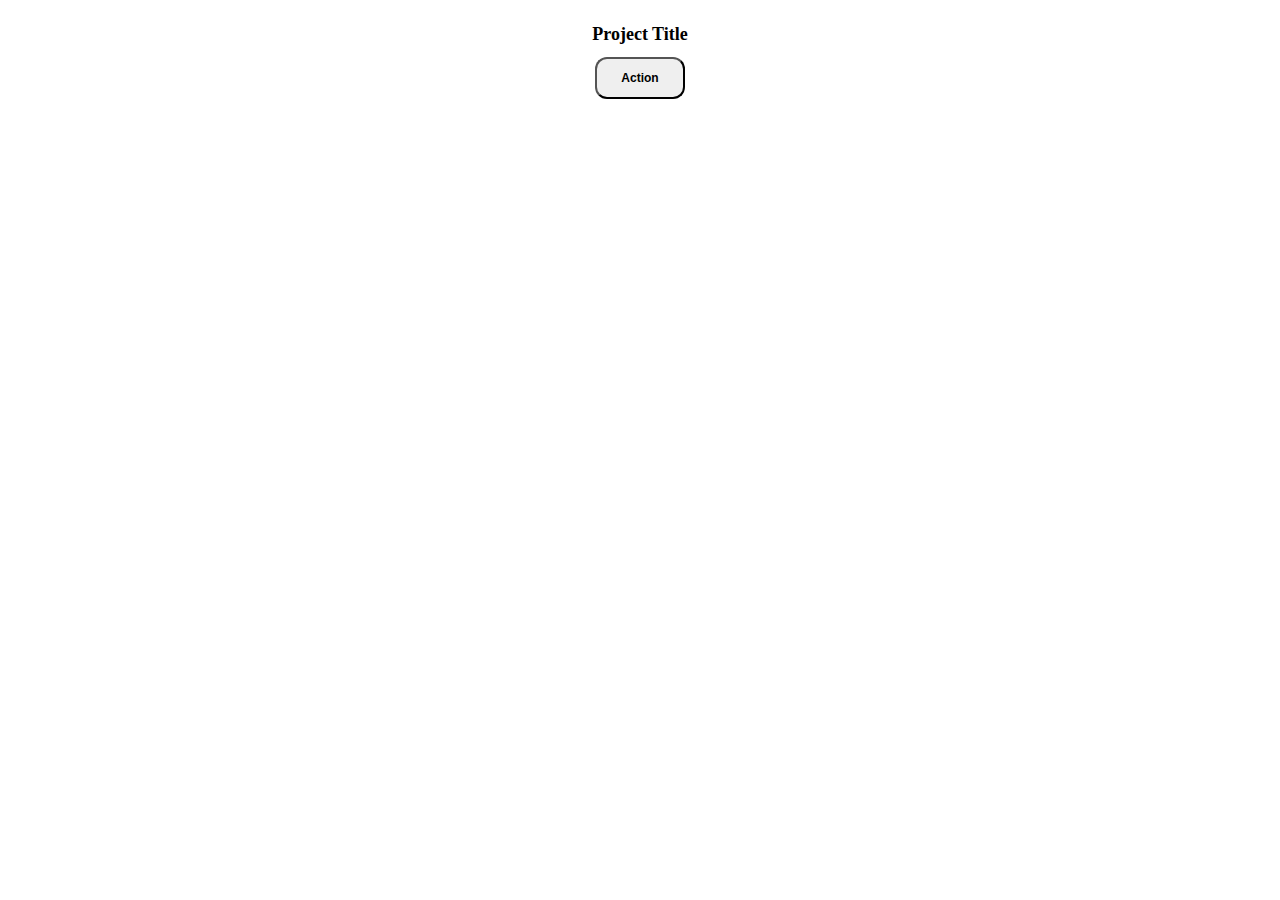
<file: base-template/index.html>
<!doctype html>
<html lang="zh-CN">
  <head>
    <meta charset="UTF-8">
    <title>Project title</title>
    <link rel="stylesheet" href="styles.css">
    <script defer src="index.js"></script>
  </head>
  <body>
    <main>
      <section class="control debug">
        <h1>Project Title</h1>
        <button>Action</button>
      </section>
      <section class="container debug"></section>
    </main>
  </body>
</html>
</file>
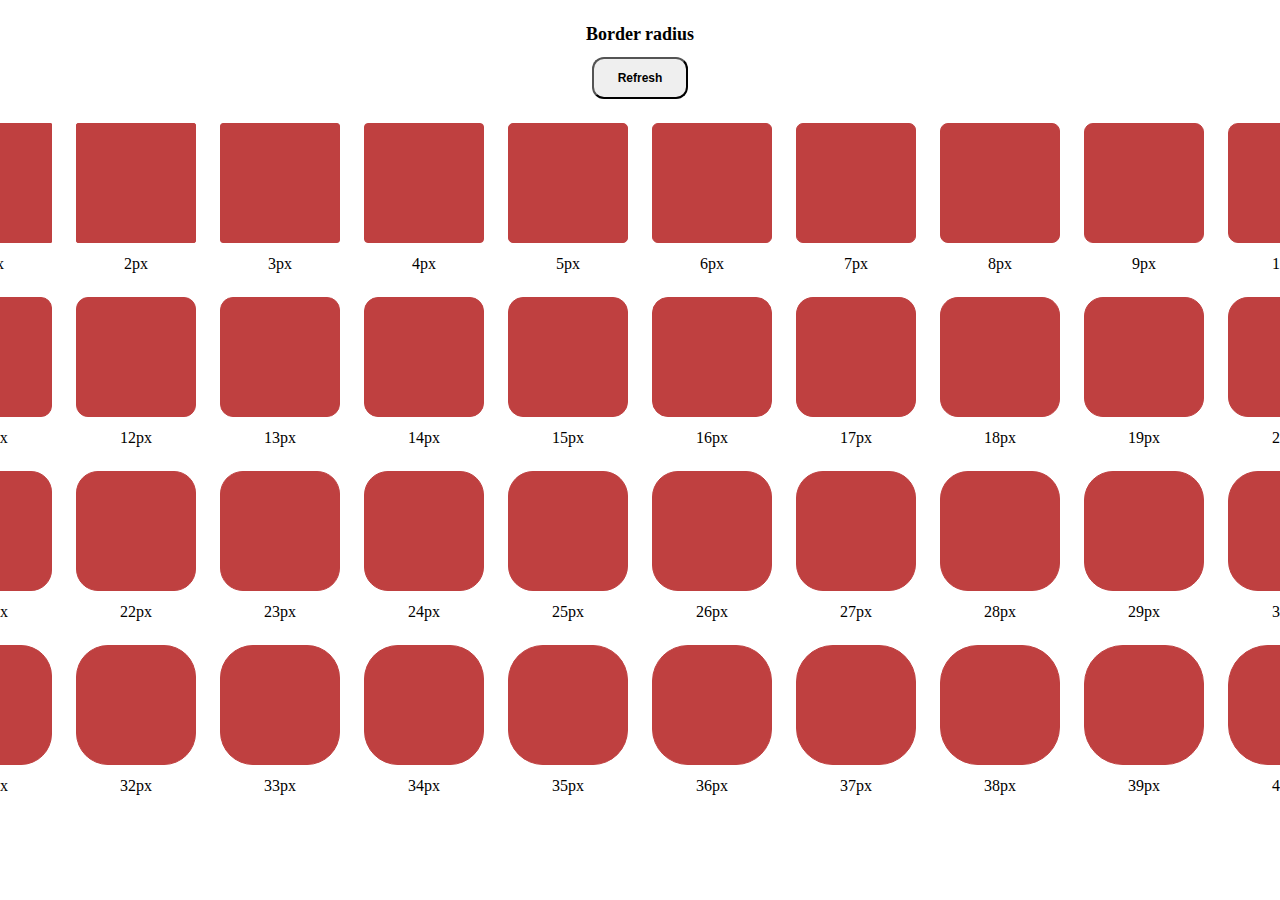
<file: border-radius-series/index.html>
<!doctype html>
<html lang="zh-CN">
  <head>
    <meta charset="UTF-8">
    <title>Border radius</title>
    <link rel="stylesheet" href="styles.css">
    <script defer src="index.js"></script>
  </head>
  <body>
    <main>
      <section class="control debug">
        <h1>Border radius</h1>
        <button>Refresh</button>
      </section>
      <section class="container debug"></section>
    </main>
  </body>
</html>
</file>
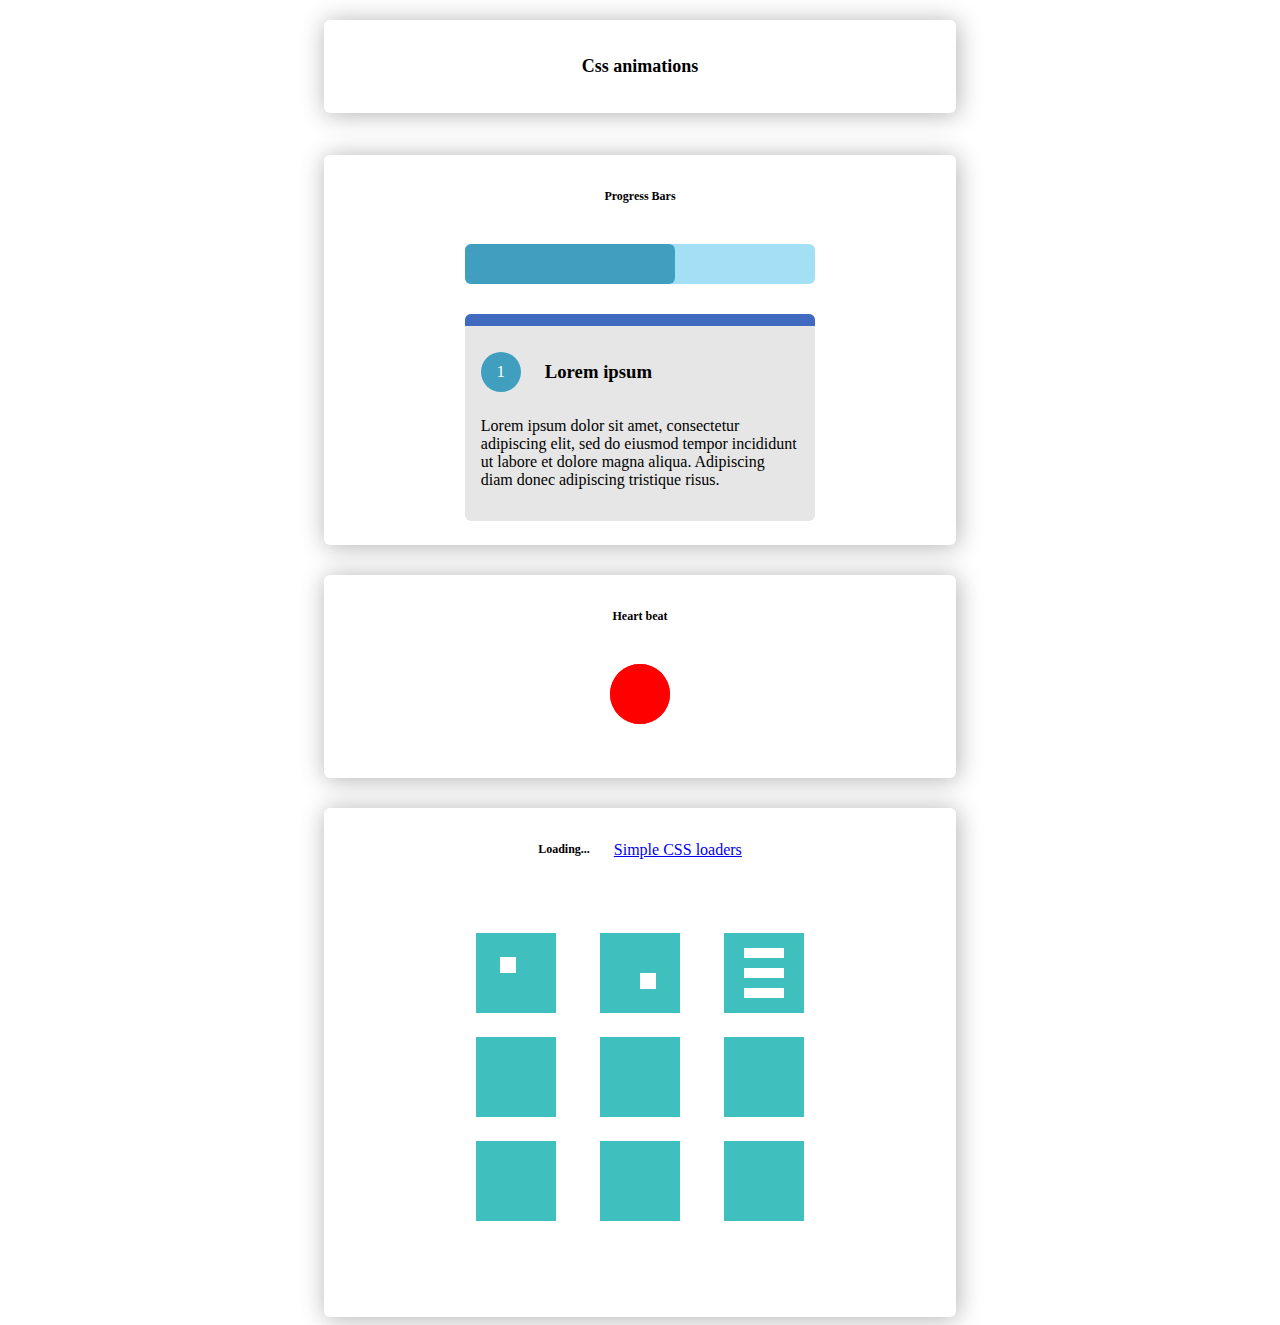
<file: css-animations/index.html>
<!doctype html>
<html lang="zh-CN">
  <head>
    <meta charset="UTF-8">
    <title>Css animations</title>
    <link rel="stylesheet" href="styles.css">
    <script defer src="index.js"></script>
  </head>
  <body>
    <main>
      <section class="control debug">
        <h1>Css animations</h1>
        <!-- <div class="controls btns">
          <button data-count="3">3 Cubes</button>
          <button data-count="9">9 Cubes</button>
          <button data-count="12">12 Cubes</button>
        </div> -->
      </section>
      <!-- <section class="container debug"></section> -->
      
      <section class="progress-bars">
        <h2>Progress Bars</h2>
        <div class="progress-bar bg-blue-light w-60 br-6">
          <span class="progress-value bg-blue w-60 br-6"></span>
        </div>

        <div class="flex-col w-60 pa-12 bg-gray br-6 relative progress-bar-2">
          <span class="progress-bar-2-value"></span>
          <div class="flex-row">
            <span class="circle bg-blue pa-12">1</span>
            <h3>Lorem ipsum</h3>
          </div>
          <p>Lorem ipsum dolor sit amet, consectetur adipiscing elit, sed do eiusmod tempor incididunt ut labore et dolore magna aliqua. Adipiscing diam donec adipiscing tristique risus.</p>
        </div>
      </section>

      <section class="heartbeat">
        <h2>Heart beat</h2>
        <div class="relative mb-30">
          <div class="beat"></div>
          <div class="echo"></div>
        </div>
      </section>

      <section class="">
        <div class="flex-row">
          <h2>Loading...</h2>
          <a href="https://codepen.io/jenning/pen/YzNmzaV" target="_blank">Simple CSS loaders</a>
        </div>
        <div class="grid-container col-3">
          <div class="grid-item">
            <span class="loader --1"></span>
          </div>
          <div class="grid-item">
            <span class="loader --2"></span>
          </div>
          <div class="grid-item flex-col gap-10 align-center --3">
            <span class="bar"></span>
            <span class="bar"></span>
            <span class="bar"></span>
          </div>
          <div class="grid-item"></div>
          <div class="grid-item"></div>
          <div class="grid-item"></div>
          <div class="grid-item"></div>
          <div class="grid-item"></div>
          <div class="grid-item"></div>
        </div>
      </section>
    </main>
  </body>
</html>
</file>
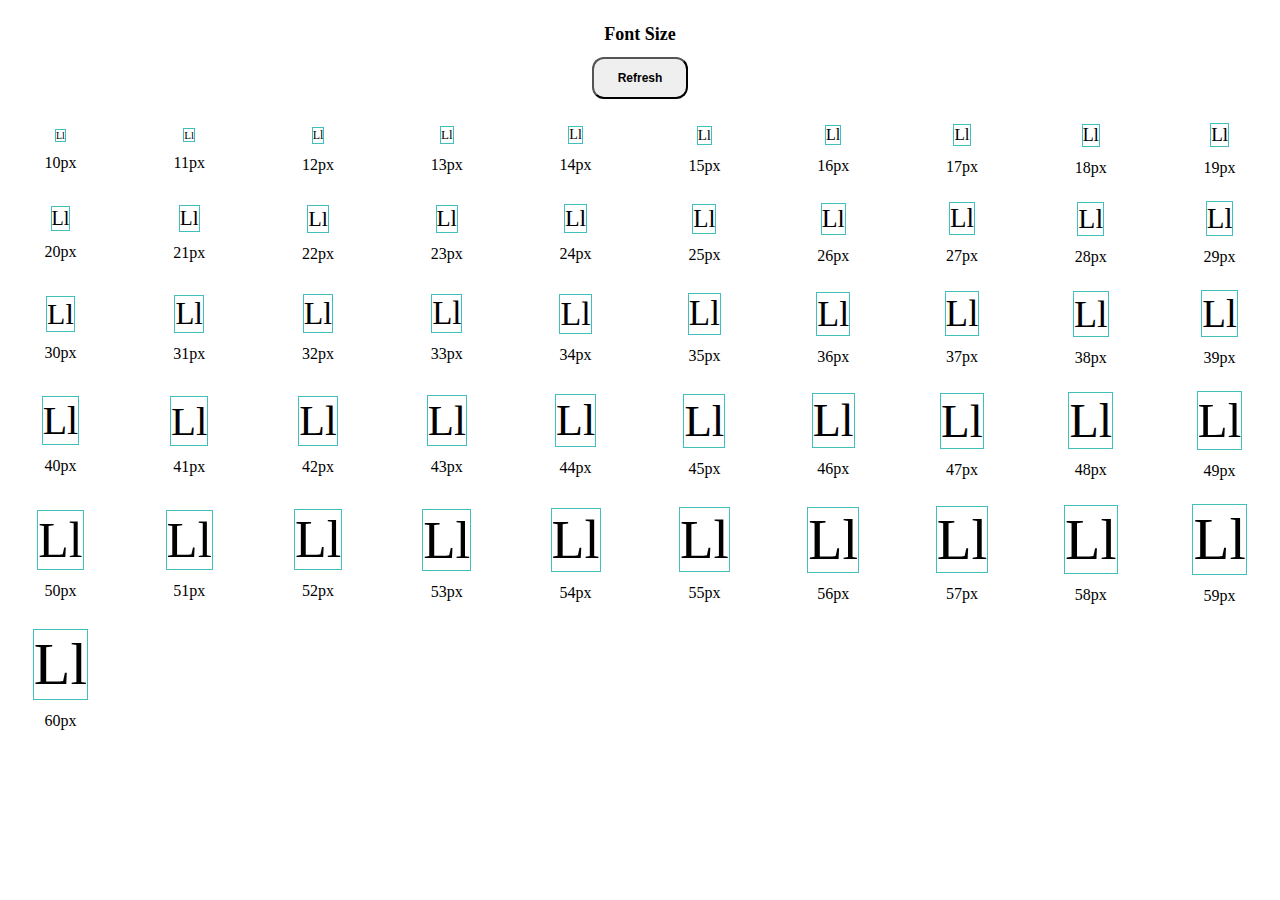
<file: font-size-series/index.html>
<!doctype html>
<html lang="zh-CN">
  <head>
    <meta charset="UTF-8">
    <title>Font Size</title>
    <link rel="stylesheet" href="styles.css">
    <script defer src="index.js"></script>
  </head>
  <body>
    <main>
      <section class="control debug">
        <h1>Font Size</h1>
        <button>Refresh</button>
      </section>
      <section class="container debug"></section>
    </main>
  </body>
</html>
</file>
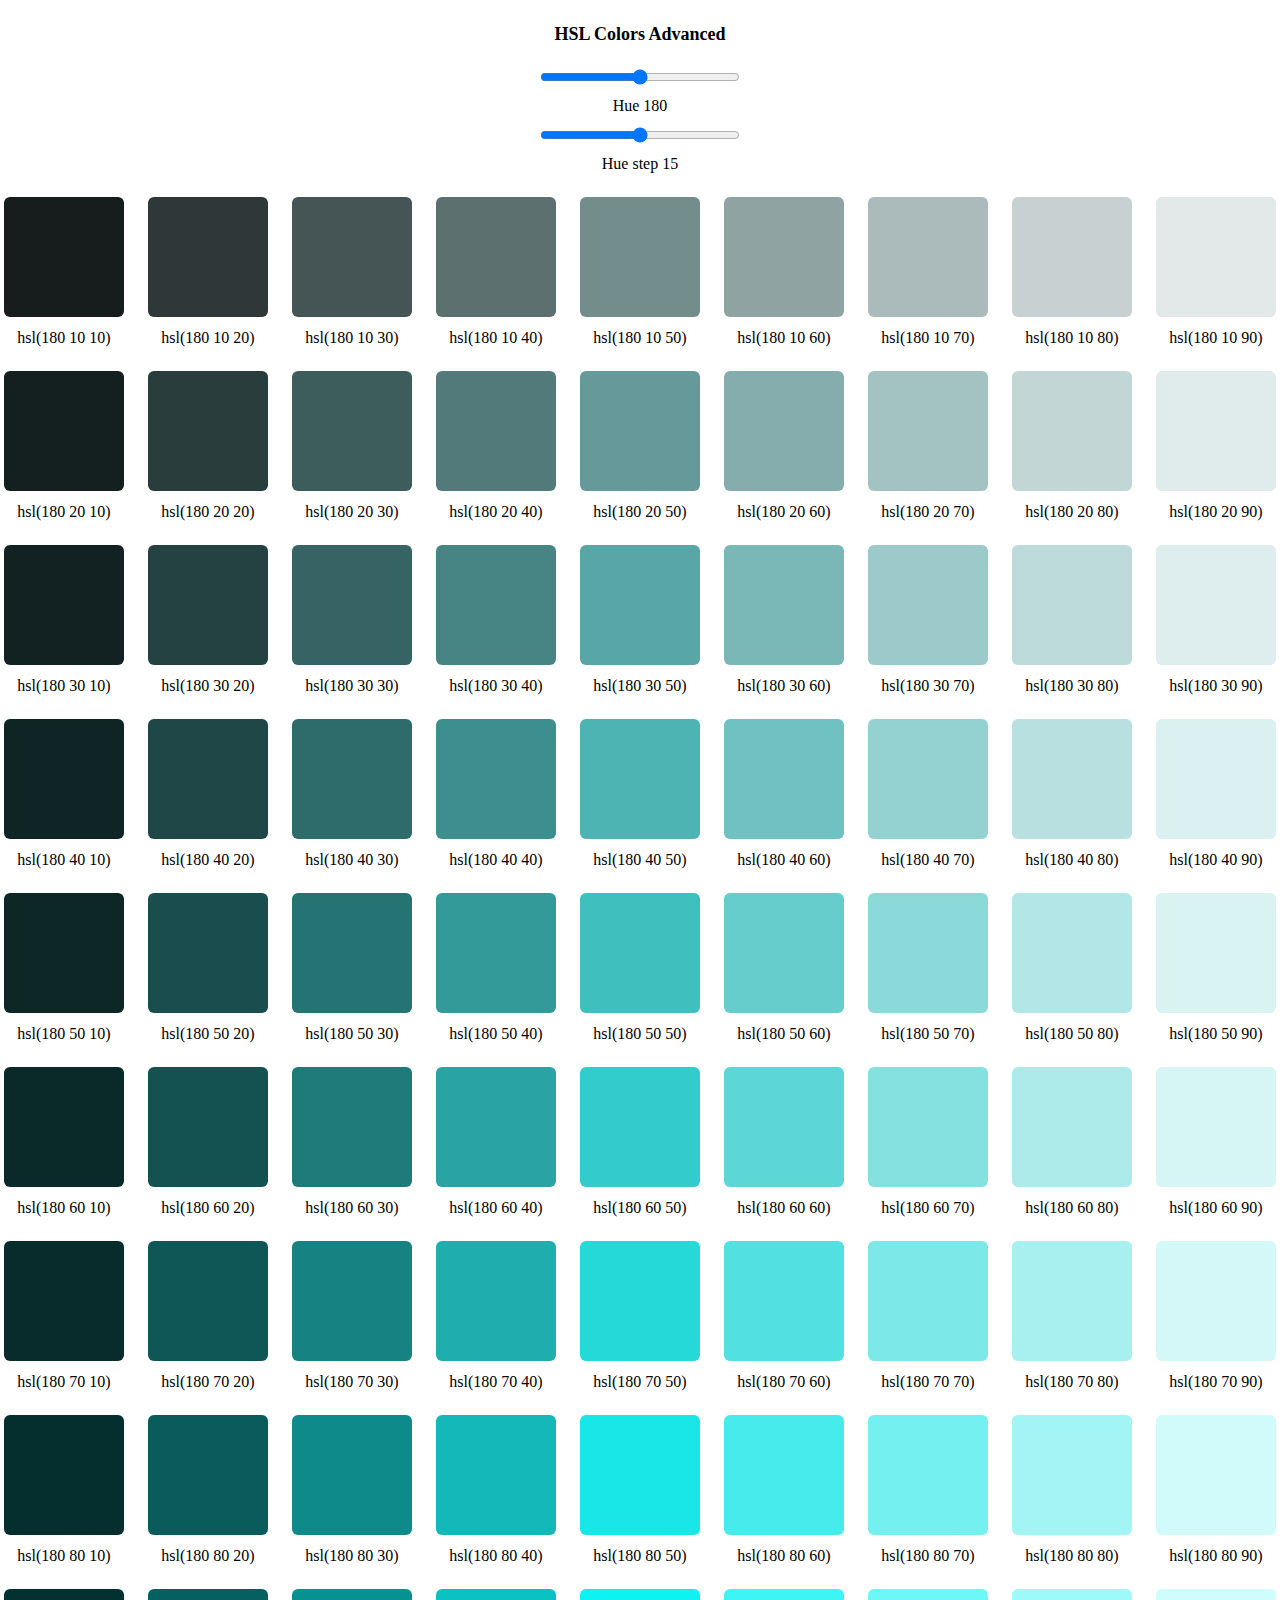
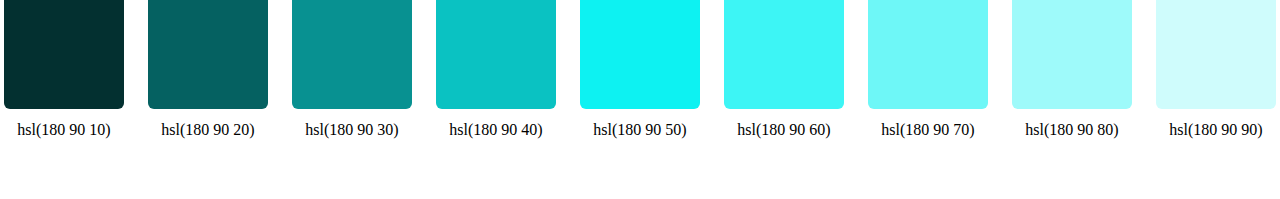
<file: hsl-colors-advanced/index.html>
<!doctype html>
<html lang="zh-CN">
  <head>
    <meta charset="UTF-8">
    <title>HSL Colors Advanced</title>
    <link rel="stylesheet" href="styles.css">
    <script defer src="index.js"></script>
  </head>
  <body>
    <main>
      <section class="control debug">
        <h1>HSL Colors Advanced</h1>
        <div class="hue-controls">
          <input class="hue-value" type="range" name="huevalue" min="0" max="360" value="180" step="1" />
          <span class="hue-value">Hue</span>
        </div>
        <div class="hue-controls">
          <input class="hue-step" type="range" name="huestep" min="0" max="30" value="15" step="1" />
          <span class="hue-step">Hue step</span>
        </div>
      </section>
      <section class="container debug"></section>
    </main>
  </body>
</html>
</file>
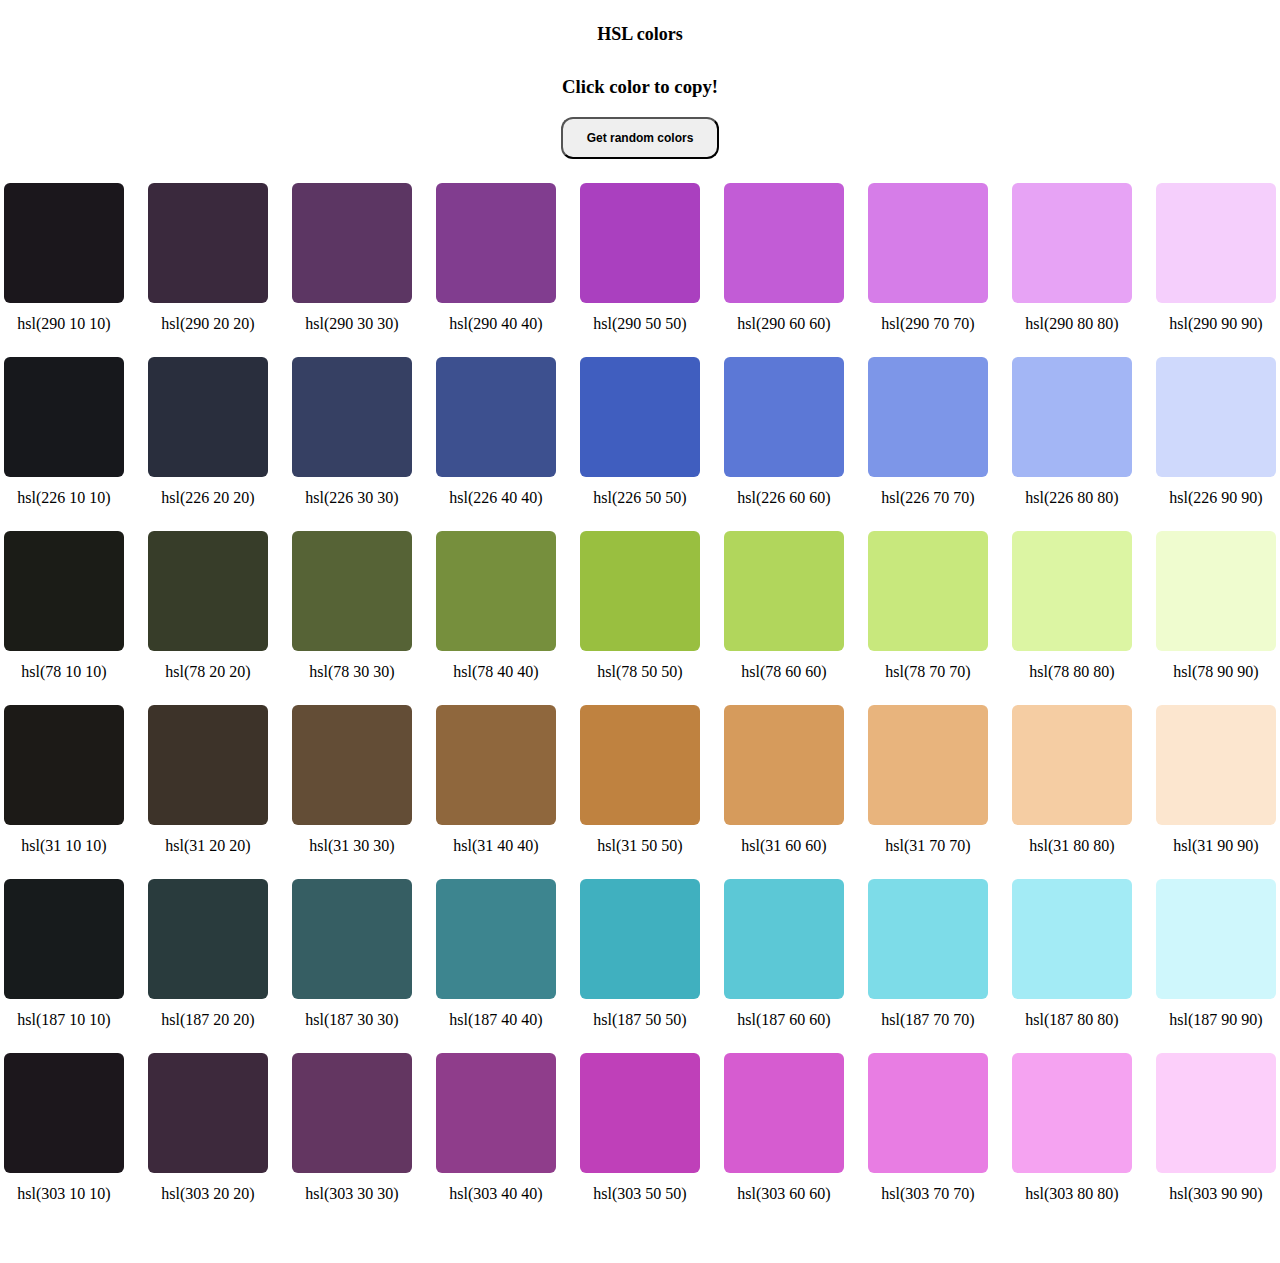
<file: hsl-colors/index.html>
<!doctype html>
<html lang="zh-CN">
  <head>
    <meta charset="UTF-8">
    <title>HSL colors</title>
    <link rel="stylesheet" href="styles.css">
    <script defer src="index.js"></script>
  </head>
  <body>
    <main>
      <section class="control debug">
        <h1>HSL colors</h1>
        <h3>Click color to copy!</h3>
        <button id="color-btn">Get random colors</button>
      </section>
      <section class="container debug"></section>
    </main>
  </body>
</html>
</file>
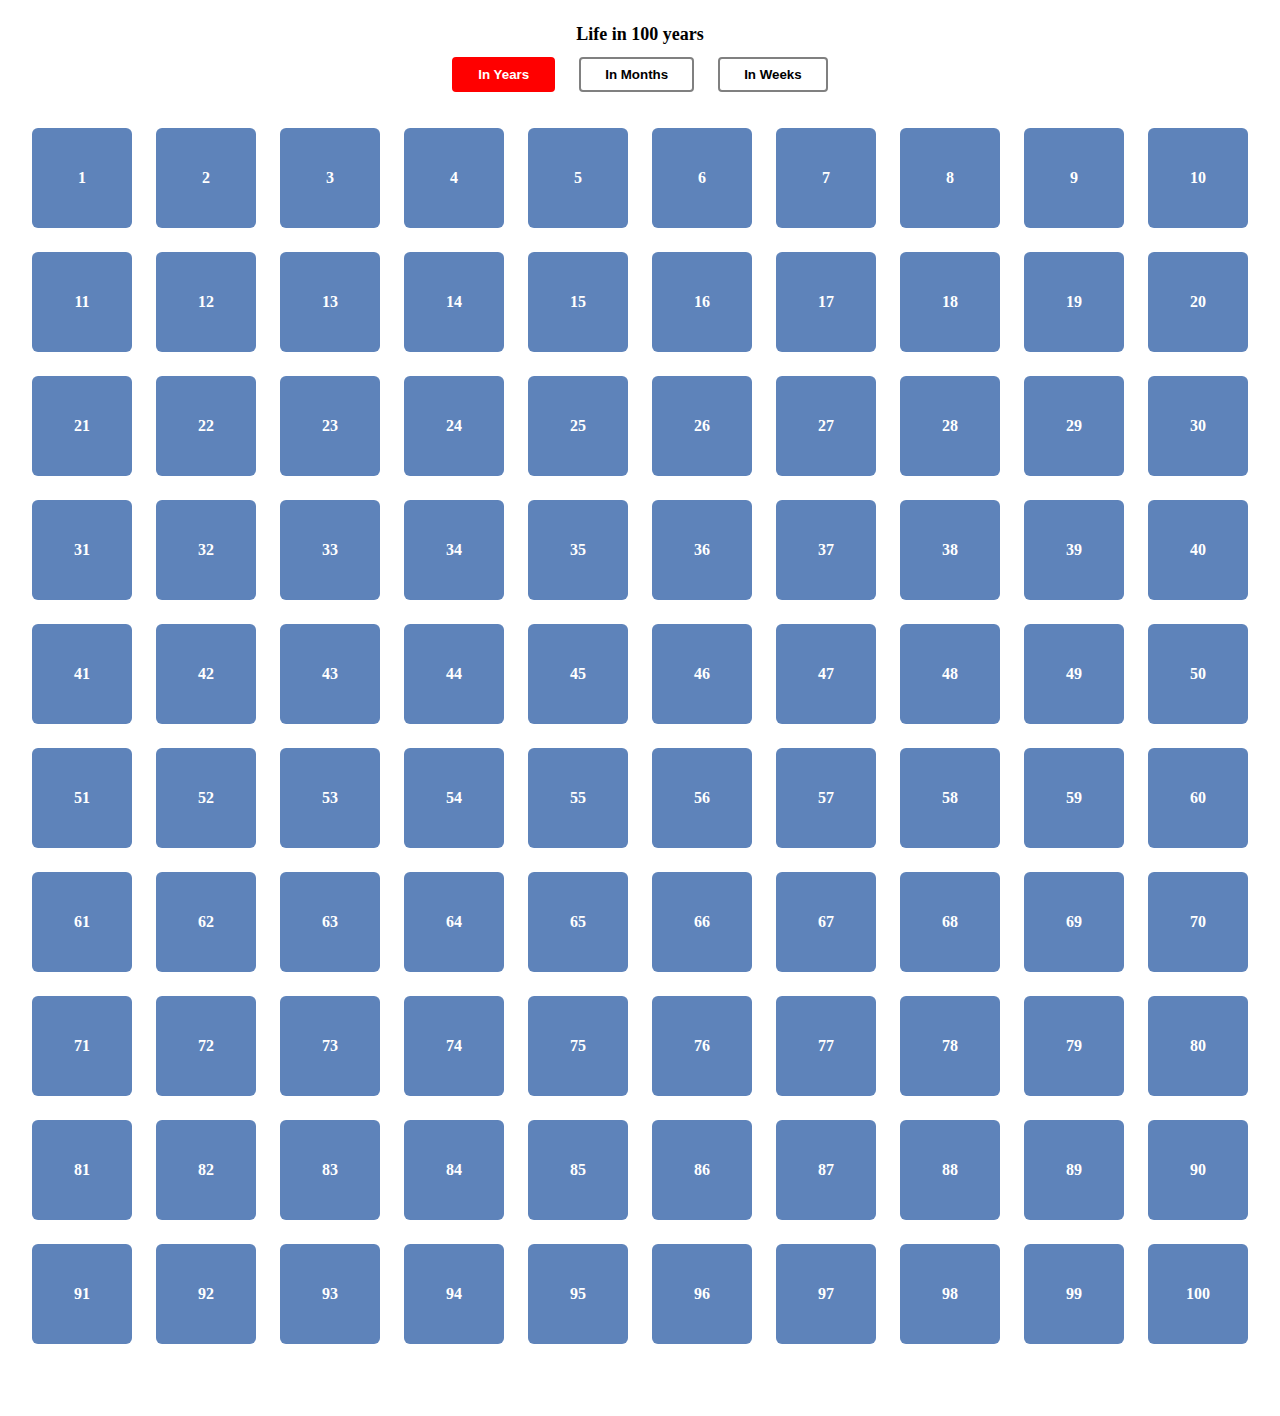
<file: life-in-weeks/index.html>
<!doctype html>
<html lang="zh-CN">
  <head>
    <meta charset="UTF-8">
    <title>Life in weeks</title>
    <link rel="stylesheet" href="styles.css">
    <script defer src="index.js"></script>
  </head>
  <body>
    <main>
      <section class="control debug">
        <h1>Life in 100 years</h1>
        <div class="btns">
          <button id="years">In Years</button>
          <button id="months">In Months</button>
          <button id="weeks">In Weeks</button>
        </div>
      </section>
      <section class="container debug"></section>
    </main>
  </body>
</html>
</file>
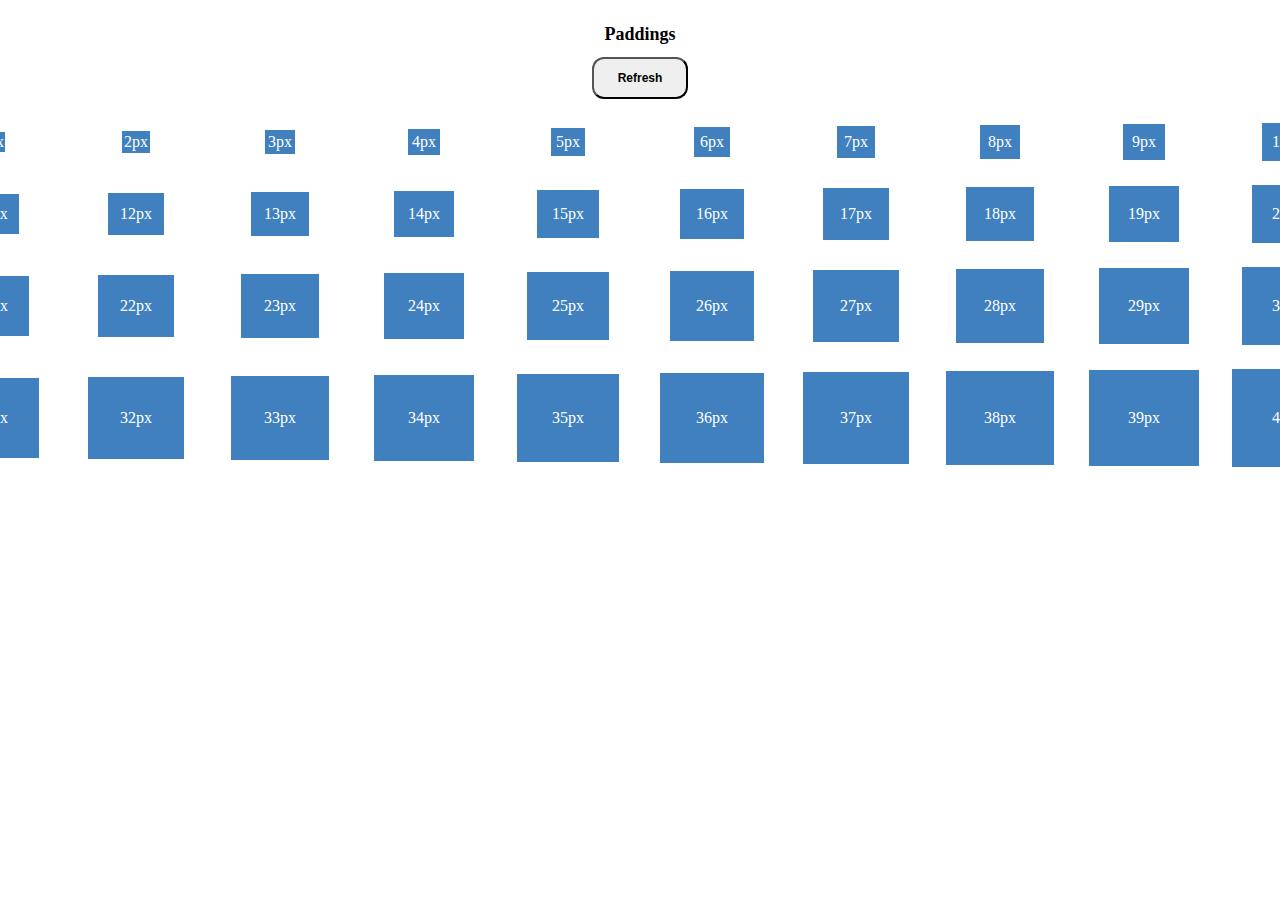
<file: padding-series/index.html>
<!doctype html>
<html lang="zh-CN">
  <head>
    <meta charset="UTF-8">
    <title>Paddings</title>
    <link rel="stylesheet" href="styles.css">
    <script defer src="index.js"></script>
  </head>
  <body>
    <main>
      <section class="control debug">
        <h1>Paddings</h1>
        <button>Refresh</button>
      </section>
      <section class="container debug"></section>
    </main>
  </body>
</html>
</file>
<file: base-template/styles.css>
* {
/*  padding: 12px;*/
/*  background-color: gray;*/
  box-sizing: border-box !important;
}

h1 {
  font-size: 18px;
  font-weight: bold;
}

main {
  margin: 0 auto;
}

section {
  margin: 0 auto;
}

.debug {
/*  border: solid 1px red;*/
}

.control {
/*  padding: 18px;*/
  display: flex;
  flex-direction: column;
  align-items: center;
  justify-content: center;
  margin: 12px;
}

.control > button {
  padding: 12px 24px;
  border-radius: 12px;
  font-size: 12px;
  font-weight: bold;
}

.control > p {
  padding: 12px;
  font-size: 12px;
  border-radius: 6px;
}
</file>
<file: border-radius-series/styles.css>
* {
/*  padding: 12px;*/
/*  background-color: gray;*/
  box-sizing: border-box !important;
}

h1 {
  font-size: 18px;
  font-weight: bold;
}

main {
  margin: 0 auto;
}

section {
  margin: 0 auto;
}

.debug {
/*  border: solid 1px red;*/
}

.control {
/*  padding: 18px;*/
  display: flex;
  flex-direction: column;
  align-items: center;
  justify-content: center;
  margin: 12px;
}

.control > button {
  padding: 12px 24px;
  border-radius: 12px;
  font-size: 12px;
  font-weight: bold;
}

.control > p {
  padding: 12px;
  font-size: 12px;
  border-radius: 6px;
}

.container {
  display: grid;
  gap: 24px;
  justify-items: center;
  align-items: center;
  justify-content: center;
/*  justify-content: space-around;*/
  grid-template-columns: repeat(10, minmax(120px, 120px));
  margin-bottom: 60px;
  margin-top: 24px;
}

.div-item {
  display: flex;
  flex-direction: column;
  align-items: center;
  justify-content: center;
  gap: 12px;
}

.item {
  width: 120px;
  height: 120px;
  border-radius: 6px;
}
</file>
<file: css-animations/styles.css>
* {
/*  padding: 12px;*/
/*  background-color: gray;*/
  box-sizing: border-box !important;
}

h1 {
  font-size: 18px;
  font-weight: bold;
}

main {
  margin: 0 auto;
  display: flex;
  flex-direction: column;
  align-items: center;
  justify-content: center;
  gap: 30px;
}

section {
  margin: 0 auto;
  display: flex;
  flex-direction: column;
  align-items: center;
  justify-content: center;
  gap: 30px;
  width: 50%;
  box-shadow: 0.1rem 0.1rem 1.5rem rgba(0, 0, 0, 0.3);
  border-radius: 6px;
  padding: 24px;
}

.debug {
/*  border: solid 1px red;*/
}

.control {
/*  padding: 18px;*/
  display: flex;
  flex-direction: column;
  align-items: center;
  justify-content: center;
  margin: 12px;
}

.control > button {
  padding: 12px 24px;
  border-radius: 12px;
  font-size: 12px;
  font-weight: bold;
}

.control > p {
  padding: 12px;
  font-size: 12px;
  border-radius: 6px;
}

h2 {
  font-size: 12px;
  text-align: center;
}

.bg-blue-light {
  background-color: hsl(195 80 80);
}

.bg-blue {
  background-color: hsl(195 50 50);
}

.bg-gray {
  background-color: hsl(100, 0%, 90%);
}

.progress-bar {
  position: relative;
/*  width: 400px;*/
  height: 40px;
}

.progress-value {
  display: block;
  position: relative;
  height: 100%;
/*  width: 25%;*/
  animation: progress 3s linear 0s infinite;
}

.relative {
  position: relative;
}

.mb-30 {
  margin-bottom: 30px;
}

.w-25 {
  width: 25%;
}

.w-40 {
  width: 40%;
}

.w-60 {
  width: 60%;
}

.br-6 {
  border-radius: 6px;
}

.pa-12 {
  padding: 16px;
}

.flex-col {
  display: flex;
  flex-direction: column;
  justify-content: center;
}

.align-center {
  align-items: center;
}
.flex-row {
  display: flex;
  align-items: center;
  gap: 24px;
}

.circle {
  width: 40px;
  height: 40px;
  display: flex;
  align-items: center;
  justify-content: center;
  border-radius: 50%;
  color: white;
}

.progress-bar-2 {
  border-top: 12px solid hsl(220, 80%, 80%);
}

.progress-bar-2-value {
  position: absolute;
  top: -12px;
  left: 0;
  width: 100%;
  height: 12px;
  background-color: hsl(220, 50%, 50%);
  border-radius: 6px 6px 0 0;
  animation: progress 2.5s linear infinite;
}


@keyframes progress {
  from { width: 0%;}
  to { width: 100%;}
}

.beat {
  position: relative;
  z-index: 1;
  animation: beat 2s linear infinite;
  width: 60px;
  height: 60px;
  background-color: red;
  border-radius: 50%;
}

.echo {
  width: 60px;
  height: 60px;
  position: absolute;
  top: 0;
  right: 0;
  bottom: 0;
  left: 0;
  animation: echo 2s linear infinite;
  background-color: red;
  border-radius: 50%;
}

@keyframes beat {
  0% {
    transform: scale(1);
  }
  14% {
    transform: scale(0.8);
  }
  21% {
    transform: scale(1.5);
  }
  28% {
    transform: scale(1);
  }
  35% {
    transform: scale(1);
  }
}

@keyframes echo {
  0% {
    opacity: 0.5;
    transform: scale(1);
  }
  14% {
    opacity: 0.4;
    transform: scale(0.8);
  }
  21% {
    opacity: 0.4;
    transform: scale(1.5);
  }
  100% {
    opacity: 0;
    transform: scale(2);
  }
}

* {
  --size-square: 16px;
  --color: white;
}

/*.loader::before,
.loader::after {
  content: '';
  box-sizing: border-box;
  position: absolute;
}*/

.loader {
  box-sizing: border-box;
  position: absolute;
  background-color: var(--color);
  width: var(--size-square);
  height: var(--size-square);
}

.loader.--1 {
  top: calc(50% - var(--size-square));
  left: calc(50% - var(--size-square));
  animation: loader-1 3s cubic-bezier(0, 0, 0.24, 1.21) infinite;
}

@keyframes loader-1 {
  0%, 100% {
    transform: none;
  }
  
  25% {
    transform: translateX(100%);
  }
  
  50% {
    transform: translateX(100%) translateY(100%);
  }
  
  75% {
    transform: translateY(100%);
  }
}

/*.loader.--2::before,
.loader.--2::after {
  width: var(--size-square);
  height: var(--size-square);
  background-color: var(--color);
}*/

.loader.--2 {
  top: calc(50% - var(--size-square));
  left: calc(50% - var(--size-square));
  animation: loader-6 2.4s cubic-bezier(0, 0, 0.24, 1.21) infinite;
}

.loader.--2 {
  top: 50%;
  left: 50%;
  animation: loader-2 2.4s cubic-bezier(0, 0, 0.24, 1.21) infinite;
}

@keyframes loader-2 {
  0%, 100% {
    transform: none;
  }
  
  25% {
    transform: translateX(-100%);
  }
  
  50% {
    transform: translateX(-100%) translateY(-100%);
  }
  
  75% {
    transform: translateY(-100%);
  }
}

.animate {
  animation: blink 3s ease-in-out 0.2s infinite alternate;
}

.grid-container {
  display: grid;
  justify-items: center;
  align-items: center;
  justify-content: center;
  margin-bottom: 60px;
  margin-top: 24px;
  padding: 12px;
  gap: 24px;
}

.col-9 {
  grid-template-columns: repeat(9, minmax(50px, 100px));
}

.col-3 {
  grid-template-columns: repeat(3, minmax(50px, 100px));
}

.grid-item {
  width: 80px;
  height: 80px;
  background: hsl(180 50 50);
  position: relative;
}

.gap-10 {
  gap: 10px;
}

.bar {
  width: 50%;
/*  height: 10px;*/
  background-color: var(--color);
/*  width: var(--size-square);*/
  height: 10px;
  animation: breath-height 1s ease-in-out infinite alternate;
}

.grid-item.--3 {
  animation: breath-gap 1s ease-in-out infinite alternate;
}

@keyframes breath-gap {
  from {gap: 12px}
  to {gap: 8px}
}

@keyframes breath-height {
  from {height: 12px}
  to {height: 9px}
}
</file>
<file: font-size-series/styles.css>
* {
/*  padding: 12px;*/
/*  background-color: gray;*/
  box-sizing: border-box !important;
}

h1 {
  font-size: 18px;
  font-weight: bold;
}

main {
  margin: 0 auto;
}

section {
  margin: 0 auto;
}

.debug {
/*  border: solid 1px red;*/
}

.control {
/*  padding: 18px;*/
  display: flex;
  flex-direction: column;
  align-items: center;
  justify-content: center;
  margin: 12px;
}

.control > button {
  padding: 12px 24px;
  border-radius: 12px;
  font-size: 12px;
  font-weight: bold;
}

.control > p {
  padding: 12px;
  font-size: 12px;
  border-radius: 6px;
}

.container {
  display: grid;
  gap: 24px;
  /*justify-items: center;
  align-items: center;*/
  justify-content: center;
  grid-template-columns: repeat(10, minmax(100px, 120px));
  margin-bottom: 60px;
  margin-top: 24px;
}

.div-item {
  display: flex;
  flex-direction: column;
  align-items: center;
  justify-content: center;
  gap: 12px;
}

.item {

}
</file>
<file: hsl-colors-advanced/styles.css>
* {
/*  padding: 12px;*/
/*  background-color: gray;*/
  box-sizing: border-box !important;
}

h1 {
  font-size: 18px;
  font-weight: bold;
}

main {
  margin: 0 auto;
}

section {
  margin: 0 auto;
}

.debug {
/*  border: solid 1px red;*/
}

.control {
/*  padding: 18px;*/
  display: flex;
  flex-direction: column;
  align-items: center;
  justify-content: center;
  gap: 12px;
  margin: 12px;
}

.control > button {
  padding: 12px 24px;
  border-radius: 12px;
  font-size: 12px;
  font-weight: bold;
}

.control > p {
  padding: 12px;
  font-size: 16px;
  border-radius: 6px;
}

input[type="range"] {
  width: 200px;
  margin: 0;
}

.hue-controls {
  display: flex;
  flex-direction: column;
  align-items: center;
  justify-content: center;
  gap: 12px;
}

.container {
  display: grid;
  gap: 24px;
  justify-items: center;
  align-items: center;
  justify-content: center;
/*  justify-content: space-around;*/
  grid-template-columns: repeat(9, minmax(120px, 120px));
  margin-bottom: 60px;
  margin-top: 24px;
}

.color-item {
  display: flex;
  flex-direction: column;
  align-items: center;
  justify-content: center;
  gap: 12px;
}

.item {
  width: 120px;
  height: 120px;
  border-radius: 6px;
}
</file>
<file: hsl-colors/styles.css>
* {
/*  padding: 12px;*/
/*  background-color: gray;*/
  box-sizing: border-box !important;
}

h1 {
  font-size: 18px;
  font-weight: bold;
}

main {
  margin: 0 auto;
}

section {
  margin: 0 auto;
}

.debug {
/*  border: solid 1px red;*/
}
.container {
  display: grid;
  gap: 24px;
  justify-items: center;
  align-items: center;
  justify-content: center;
/*  justify-content: space-around;*/
  grid-template-columns: repeat(9, minmax(120px, 120px));
  margin-bottom: 60px;
  margin-top: 24px;
}

.color-item {
  display: flex;
  flex-direction: column;
  align-items: center;
  justify-content: center;
  gap: 12px;
}

.item {
  width: 120px;
  height: 120px;
  /*max-width: 240px;
  max-height: 240px;*/
  border-radius: 6px;
}

.control {
/*  padding: 18px;*/
  display: flex;
  flex-direction: column;
  align-items: center;
  justify-content: center;
  margin: 12px;
}

.control > button {
  padding: 12px 24px;
  border-radius: 12px;
  font-size: 12px;
  font-weight: bold;
}

.control > p {
  padding: 12px;
  font-size: 12px;
  border-radius: 6px;
}
</file>
<file: life-in-weeks/styles.css>
* {
/*  padding: 12px;*/
/*  background-color: gray;*/
  box-sizing: border-box !important;
}

h1 {
  font-size: 18px;
  font-weight: bold;
}

main {
  margin: 0 auto;
}

section {
  margin: 0 auto;
}

.debug {
/*  border: solid 1px red;*/
}

.control {
/*  padding: 18px;*/
  display: flex;
  flex-direction: column;
  align-items: center;
  justify-content: center;
  margin: 12px;
}

.control > button {
  padding: 12px 24px;
  border-radius: 12px;
  font-size: 12px;
  font-weight: bold;
}

.control > p {
  padding: 12px;
  font-size: 12px;
  border-radius: 6px;
}

.btns {
  display: flex;
  align-items: center;
  justify-content: center;
  gap: 24px;
}

.btns > button {
  padding: 8px 24px;
  border-radius: 4px;
  border: solid 2px gray;
  background: white;
  font-weight: bold;
}

.btns > button:hover {
  background: red;
  color: white;
  border: solid 2px red;
}

.btns > .active {
  background: red;
  color: white;
  border: solid 2px red;
}

.container {
  display: grid;
  justify-items: center;
  align-items: center;
  justify-content: center;
  margin-bottom: 60px;
  margin-top: 24px;
  padding: 12px;
}

.years {
  gap: 24px;
  grid-template-columns: repeat(10, minmax(100px, 100px));
  border-radius: 6px;
}

.months {
  gap: 20px;
  grid-template-columns: repeat(12, minmax(80px, 80px));
  border-radius: 4px;
}

.weeks {
  gap: 10px;
  grid-template-columns: repeat(52, minmax(24px, 24px));
}

.years > span {
  border-radius: 6px;
}

.months > span {
  border-radius: 4px;
}

.weeks > span {
  border-radius: 2px;
}

.container > span{
  display: flex;
  align-items: center;
  justify-content: center;
  font-size: 16px;
  font-weight: bold;
  color: white;
}
</file>
<file: padding-series/styles.css>
* {
/*  padding: 12px;*/
/*  background-color: gray;*/
  box-sizing: border-box !important;
}

h1 {
  font-size: 18px;
  font-weight: bold;
}

main {
  margin: 0 auto;
}

section {
  margin: 0 auto;
}

.debug {
/*  border: solid 1px red;*/
}

.control {
/*  padding: 18px;*/
  display: flex;
  flex-direction: column;
  align-items: center;
  justify-content: center;
  margin: 12px;
}

.control > button {
  padding: 12px 24px;
  border-radius: 12px;
  font-size: 12px;
  font-weight: bold;
}

.control > p {
  padding: 12px;
  font-size: 12px;
  border-radius: 6px;
}

.container {
  display: grid;
  gap: 24px;
  justify-items: center;
  align-items: center;
  justify-content: center;
/*  justify-content: space-around;*/
  grid-template-columns: repeat(10, minmax(120px, 120px));
  margin-bottom: 60px;
  margin-top: 24px;
}

.div-item {
  display: flex;
  align-items: center;
  justify-content: center;
}

.item {
/*  width: 120px;*/
/*  height: 120px;*/
/*  border-radius: 6px;*/
  font-size: 16px;
  color: white;
}
</file>
